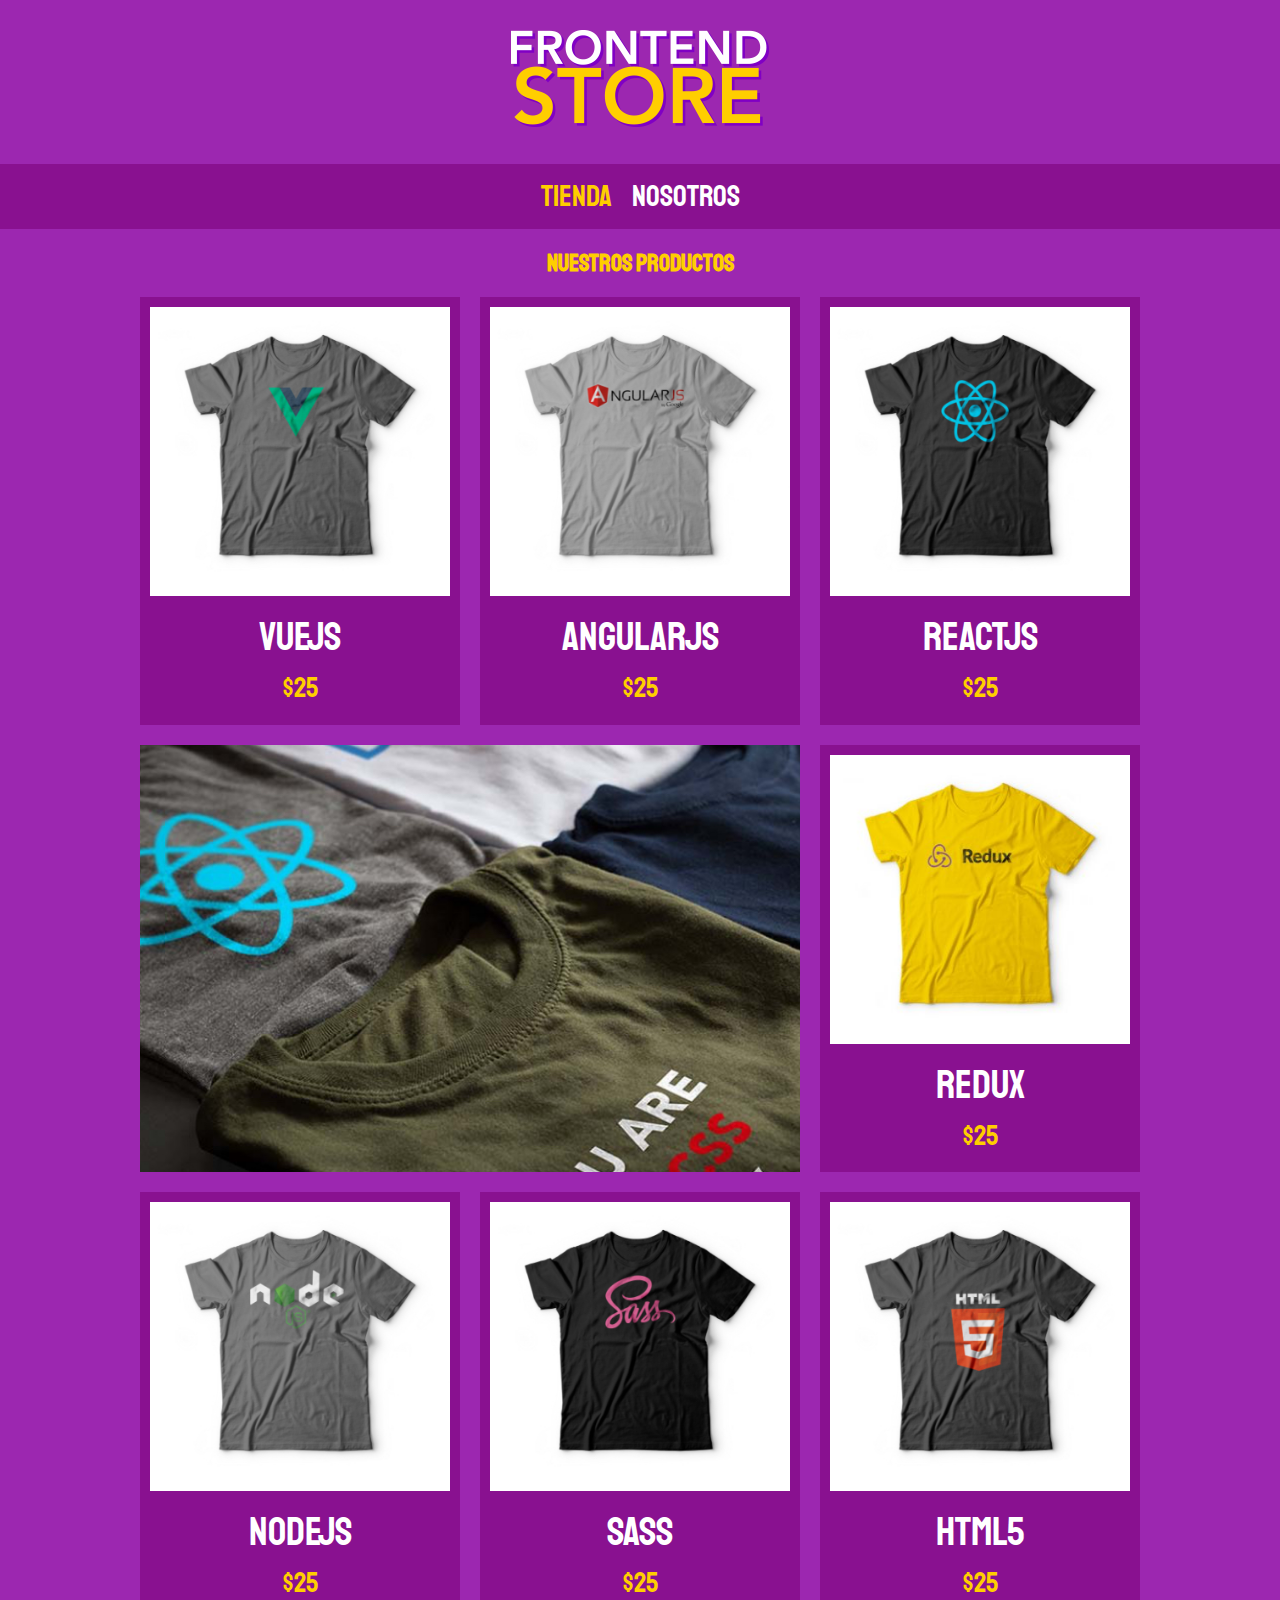
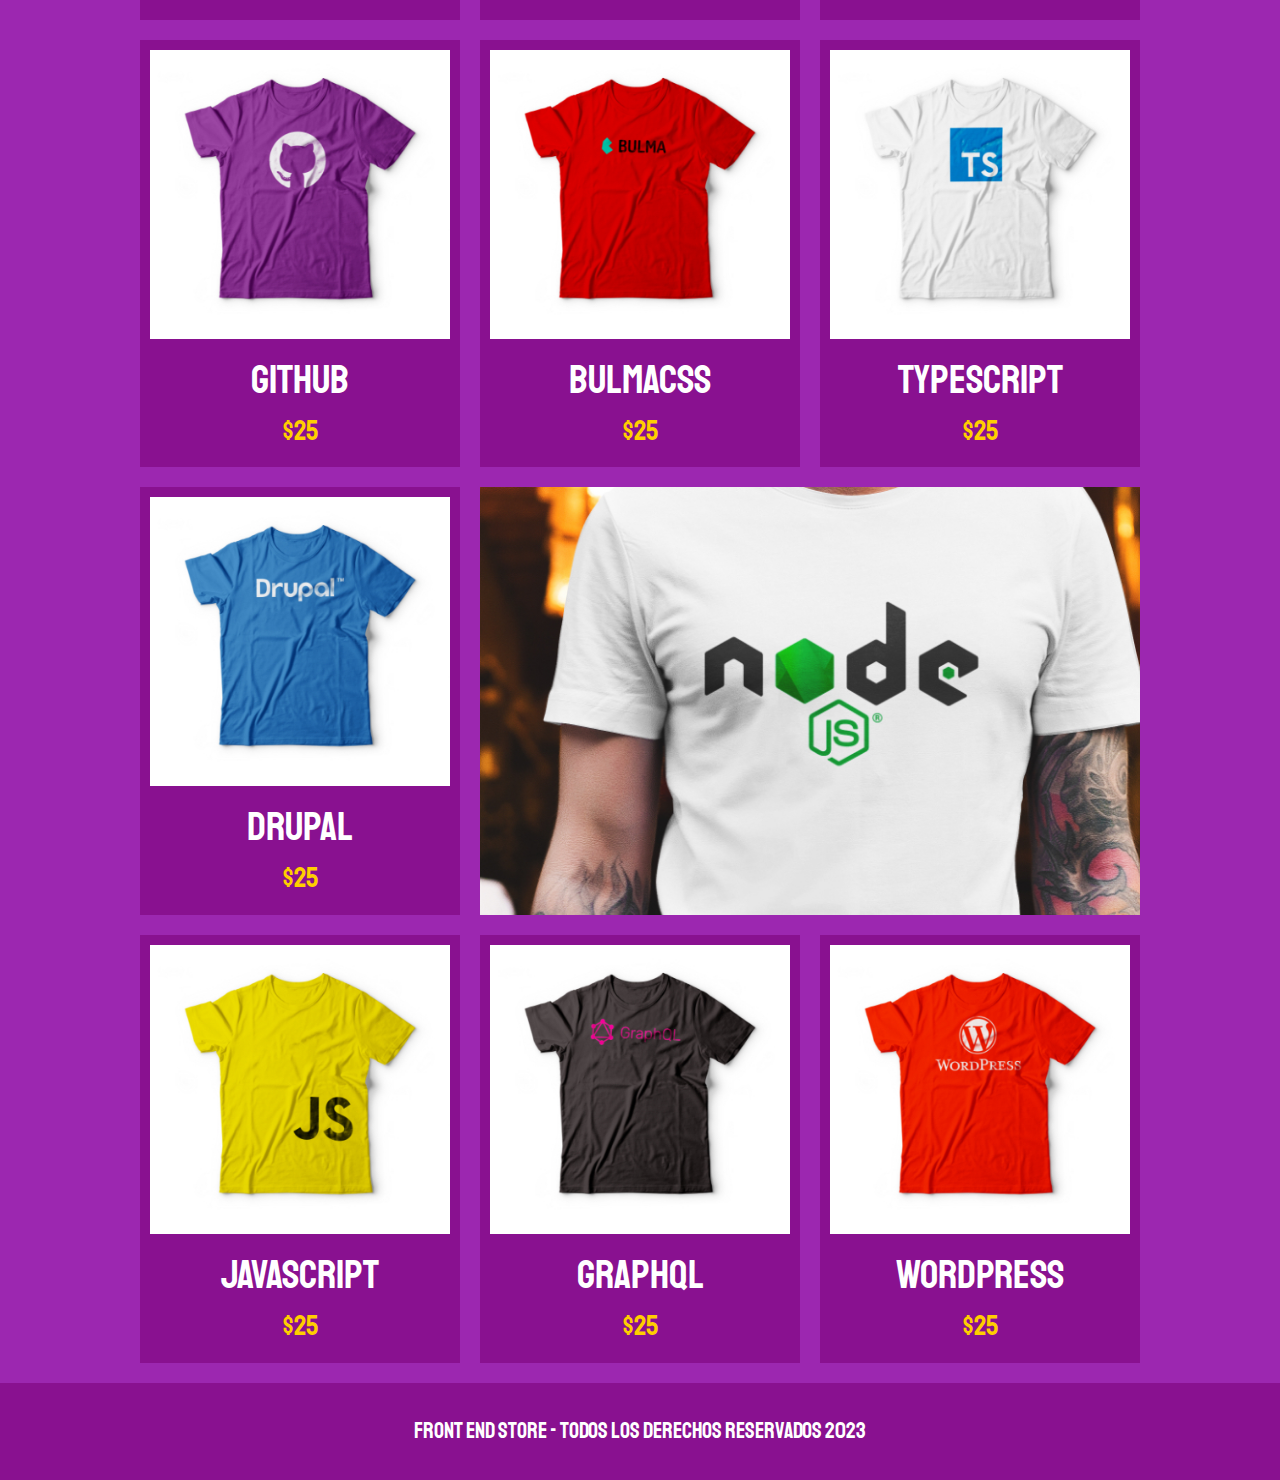
<file: index.html>
<!DOCTYPE html>
<html lang="en">
<head>
    <meta charset="UTF-8">
    <meta http-equiv="X-UA-Compatible" content="IE=edge">
    <meta name="viewport" content="width=device-width, initial-scale=1.0">
    <title>Document</title>
    <link rel="stylesheet" href="css/normalize.css">
    <link rel="preconnect" href="https://fonts.googleapis.com">
    <link rel="preconnect" href="https://fonts.gstatic.com" crossorigin>
    <link href="https://fonts.googleapis.com/css2?family=Staatliches&display=swap" rel="stylesheet">
    <link rel="stylesheet" href="css/style.css">

</head>
<body>
    <header class="header">
        <a href="index.html">
            <img class="header__logo" src="img/logo.png" alt="Logotipo">
        </a>
    </header>

    <nav class="navegacion">
        <a class="navegacion__enlace navegacion__enlace--activo" href="index.html">Tienda</a>
        <a class="navegacion__enlace" href="nosotros.html">Nosotros</a>
    </nav>

    <main class="contenedor">
        <h1>Nuestros Productos</h1>

        <div class="grid">
            <div class="producto">
                <a href="productos.html">
                    <img class="producto__imagen" src="img/1.jpg" alt="imagen camisa">
                    <div class="producto__informacion">
                        <p class="producto__nombre">VueJs</p>
                        <p class="producto__precio">$25</p>
                    </div>
                </a>
            </div> <!-- producto --> 

            <div class="producto">
                <a href="productos.html">
                    <img class="producto__imagen" src="img/2.jpg" alt="imagen camisa">
                    <div class="producto__informacion">
                        <p class="producto__nombre">AngularJs</p>
                        <p class="producto__precio">$25</p>
                    </div>
                </a>
            </div> <!-- producto --> 

            <div class="producto">
                <a href="productos.html">
                    <img class="producto__imagen" src="img/3.jpg" alt="imagen camisa">
                    <div class="producto__informacion">
                        <p class="producto__nombre">ReactJs</p>
                        <p class="producto__precio">$25</p>
                    </div>
                </a>
            </div> <!-- producto --> 

            <div class="producto">
                <a href="productos.html">
                    <img class="producto__imagen" src="img/4.jpg" alt="imagen camisa">
                    <div class="producto__informacion">
                        <p class="producto__nombre">Redux</p>
                        <p class="producto__precio">$25</p>
                    </div>
                </a>
            </div> <!-- producto --> 

            <div class="producto">
                <a href="productos.html">
                    <img class="producto__imagen" src="img/5.jpg" alt="imagen camisa">
                    <div class="producto__informacion">
                        <p class="producto__nombre">NodeJs</p>
                        <p class="producto__precio">$25</p>
                    </div>
                </a>
            </div> <!-- producto --> 

            <div class="producto">
                <a href="productos.html">
                    <img class="producto__imagen" src="img/6.jpg" alt="imagen camisa">
                    <div class="producto__informacion">
                        <p class="producto__nombre">SASS</p>
                        <p class="producto__precio">$25</p>
                    </div>
                </a>
            </div> <!-- producto --> 

            <div class="producto">
                <a href="productos.html">
                    <img class="producto__imagen" src="img/7.jpg" alt="imagen camisa">
                    <div class="producto__informacion">
                        <p class="producto__nombre">HTML5</p>
                        <p class="producto__precio">$25</p>
                    </div>
                </a>
            </div> <!-- producto --> 

            <div class="producto">
                <a href="productos.html">
                    <img class="producto__imagen" src="img/8.jpg" alt="imagen camisa">
                    <div class="producto__informacion">
                        <p class="producto__nombre">GitHub</p>
                        <p class="producto__precio">$25</p>
                    </div>
                </a>
            </div> <!-- producto --> 

            <div class="producto">
                <a href="productos.html">
                    <img class="producto__imagen" src="img/9.jpg" alt="imagen camisa">
                    <div class="producto__informacion">
                        <p class="producto__nombre">BulmaCSS</p>
                        <p class="producto__precio">$25</p>
                    </div>
                </a>
            </div> <!-- producto --> 

            <div class="producto">
                <a href="productos.html">
                    <img class="producto__imagen" src="img/10.jpg" alt="imagen camisa">
                    <div class="producto__informacion">
                        <p class="producto__nombre">TypeScript</p>
                        <p class="producto__precio">$25</p>
                    </div>
                </a>
            </div> <!-- producto --> 

            <div class="producto">
                <a href="productos.html">
                    <img class="producto__imagen" src="img/11.jpg" alt="imagen camisa">
                    <div class="producto__informacion">
                        <p class="producto__nombre">Drupal</p>
                        <p class="producto__precio">$25</p>
                    </div>
                </a>
            </div> <!-- producto --> 

            <div class="producto">
                <a href="productos.html">
                    <img class="producto__imagen" src="img/12.jpg" alt="imagen camisa">
                    <div class="producto__informacion">
                        <p class="producto__nombre">JavaScript</p>
                        <p class="producto__precio">$25</p>
                    </div>
                </a>
            </div> <!-- producto --> 

            <div class="producto">
                <a href="productos.html">
                    <img class="producto__imagen" src="img/13.jpg" alt="imagen camisa">
                    <div class="producto__informacion">
                        <p class="producto__nombre">GraphQl</p>
                        <p class="producto__precio">$25</p>
                    </div>
                </a>
            </div> <!-- producto --> 

            <div class="producto">
                <a href="productos.html">
                    <img class="producto__imagen" src="img/14.jpg" alt="imagen camisa">
                    <div class="producto__informacion">
                        <p class="producto__nombre">WordPress</p>
                        <p class="producto__precio">$25</p>
                    </div>
                </a>
            </div> <!-- producto --> 
            <div class="grafico grafico--camisas"></div>
            <div class="grafico grafico--node"></div>
        </div>
    </main>

    <footer class="footer">
        <p class="footer__texto">Front End Store - Todos los derechos reservados 2023</p>
    </footer>
    
</body>
</html>
</file>
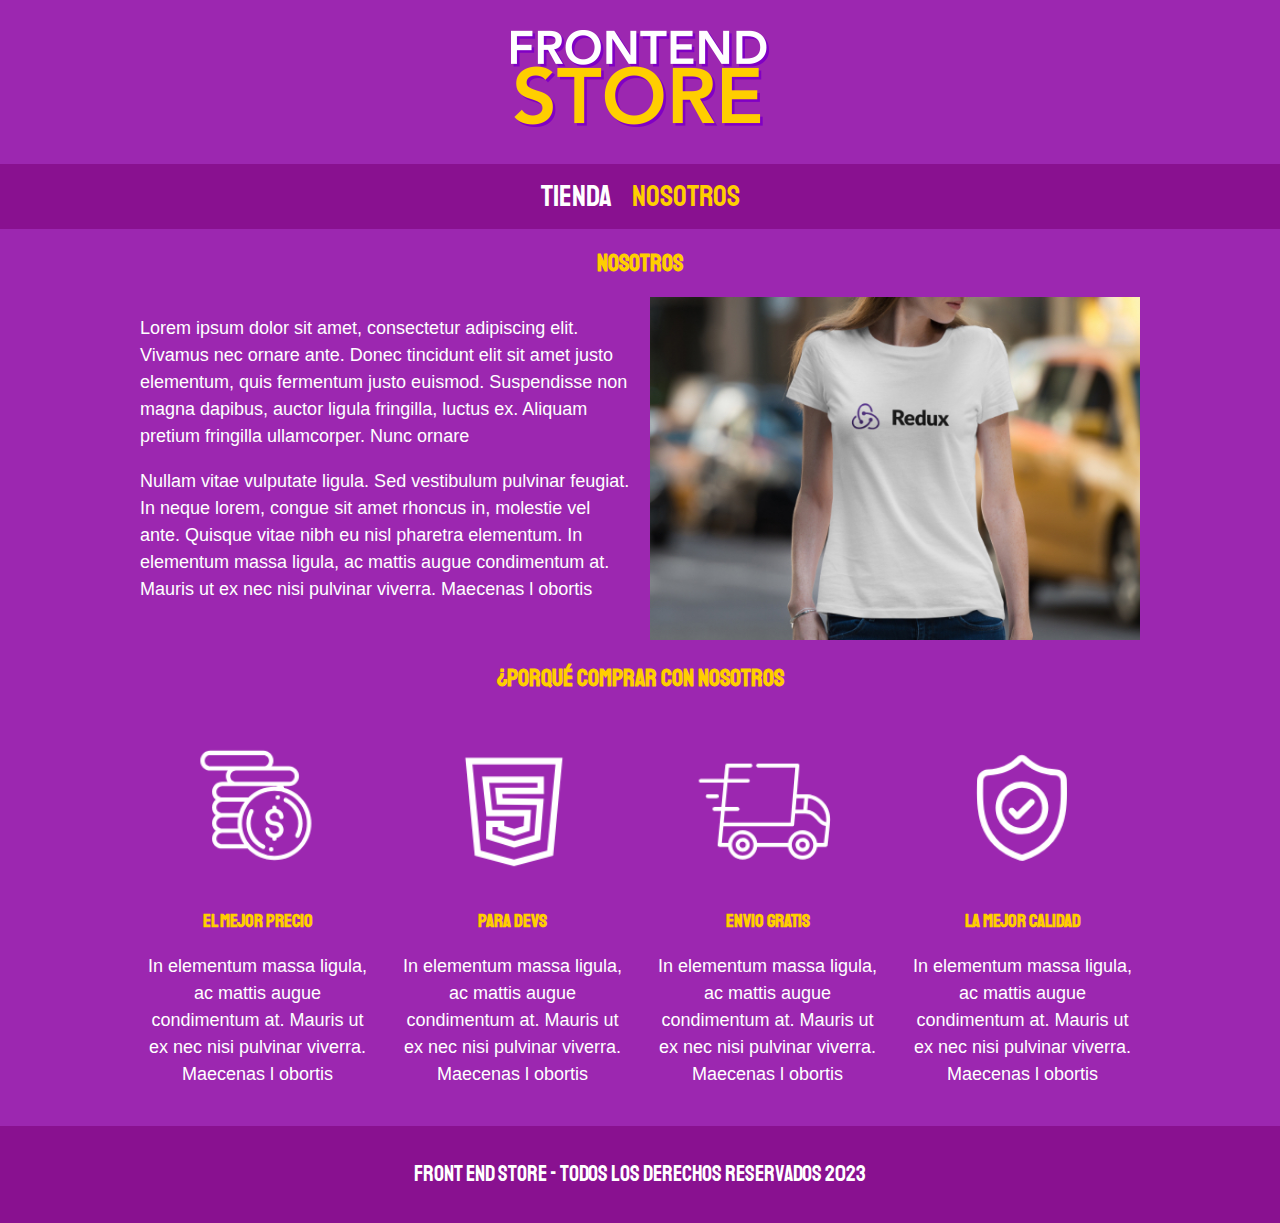
<file: nosotros.html>
<!DOCTYPE html>
<html lang="en">
<head>
    <meta charset="UTF-8">
    <meta http-equiv="X-UA-Compatible" content="IE=edge">
    <meta name="viewport" content="width=device-width, initial-scale=1.0">
    <title>Document</title>
    <link rel="stylesheet" href="css/normalize.css">
    <link rel="preconnect" href="https://fonts.googleapis.com">
    <link rel="preconnect" href="https://fonts.gstatic.com" crossorigin>
    <link href="https://fonts.googleapis.com/css2?family=Staatliches&display=swap" rel="stylesheet">
    <link rel="stylesheet" href="css/style.css">

</head>
<body>
    <header class="header">
        <a href="index.html">
            <img class="header__logo" src="img/logo.png" alt="Logotipo">
        </a>
    </header>

    <nav class="navegacion">
        <a class="navegacion__enlace " href="index.html">Tienda</a>
        <a class="navegacion__enlace navegacion__enlace--activo" href="nosotros.html">Nosotros</a>
    </nav>

    <main class="contenedor">
        <h1>Nosotros</h1>

        <div class="nosotros">
            <div class="nosotros__contenido">
                <p>
                    Lorem ipsum dolor sit amet, consectetur adipiscing elit. Vivamus nec ornare ante. 
                    Donec tincidunt elit sit amet justo elementum, quis fermentum justo euismod. 
                    Suspendisse non magna dapibus, auctor ligula fringilla, luctus ex. Aliquam pretium 
                    fringilla ullamcorper. Nunc ornare
                </p>
                <p>
                    Nullam vitae vulputate ligula. Sed vestibulum pulvinar feugiat. 
                    In neque lorem, congue sit amet rhoncus in, molestie vel ante. 
                    Quisque vitae nibh eu nisl pharetra elementum. In elementum massa ligula, ac
                    mattis augue condimentum at. Mauris ut ex nec nisi pulvinar viverra. Maecenas l
                    obortis
                </p>
            </div>
            <img class="nosotros__imagen" src="img/nosotros.jpg" alt="imagen nosotros">
        </div>
    </main>

    <section class="contenedor comprar">
        <h2 class="comprar__titulo">¿Porqué Comprar con nosotros</h2>

        <div class="bloques">
            <div class="bloque">
                <img class="bloque__imagen" src="img/icono_1.png" alt="porque comprar">
                <h3 class="bloque__titulo">El Mejor Precio</h3>
                <p>In elementum massa ligula, ac
                    mattis augue condimentum at. Mauris ut ex nec nisi pulvinar viverra. Maecenas l
                    obortis
                </p>
            </div><!--bloque-->

            <div class="bloque">
                <img class="bloque__imagen" src="img/icono_2.png" alt="porque comprar">
                <h3 class="bloque__titulo">Para Devs</h3>
                <p>In elementum massa ligula, ac
                    mattis augue condimentum at. Mauris ut ex nec nisi pulvinar viverra. Maecenas l
                    obortis
                </p>
            </div><!--bloque-->

            <div class="bloque">
                <img class="bloque__imagen" src="img/icono_3.png" alt="porque comprar">
                <h3 class="bloque__titulo">Envio Gratis</h3>
                <p>In elementum massa ligula, ac
                    mattis augue condimentum at. Mauris ut ex nec nisi pulvinar viverra. Maecenas l
                    obortis
                </p>
            </div><!--bloque-->

            <div class="bloque">
                <img class="bloque__imagen" src="img/icono_4.png" alt="porque comprar">
                <h3 class="bloque__titulo">La Mejor Calidad</h3>
                <p>In elementum massa ligula, ac
                    mattis augue condimentum at. Mauris ut ex nec nisi pulvinar viverra. Maecenas l
                    obortis
                </p>
            </div><!--bloque-->
        </div><!--bloques-->
    </section>

    <footer class="footer">
        <p class="footer__texto">Front End Store - Todos los derechos reservados 2023</p>
    </footer>
    
</body>
</html>
</file>
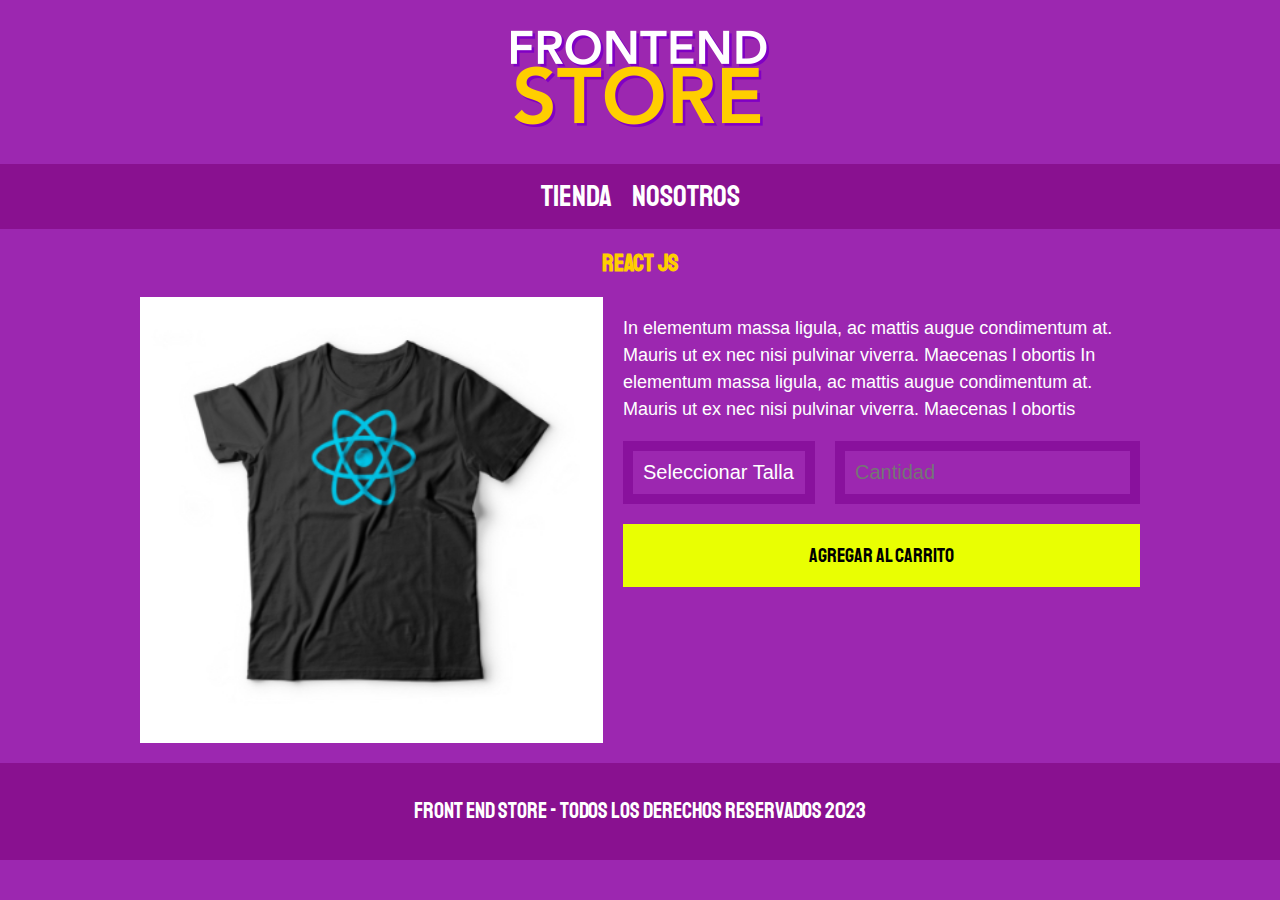
<file: productos.html>
<!DOCTYPE html>
<html lang="en">
<head>
    <meta charset="UTF-8">
    <meta http-equiv="X-UA-Compatible" content="IE=edge">
    <meta name="viewport" content="width=device-width, initial-scale=1.0">
    <title>Document</title>
    <link rel="stylesheet" href="css/normalize.css">
    <link rel="preconnect" href="https://fonts.googleapis.com">
    <link rel="preconnect" href="https://fonts.gstatic.com" crossorigin>
    <link href="https://fonts.googleapis.com/css2?family=Staatliches&display=swap" rel="stylesheet">
    <link rel="stylesheet" href="css/style.css">

</head>
<body>
    <header class="header">
        <a href="index.html">
            <img class="header__logo" src="img/logo.png" alt="Logotipo">
        </a>
    </header>

    <nav class="navegacion">
        <a class="navegacion__enlace " href="index.html">Tienda</a>
        <a class="navegacion__enlace" href="nosotros.html">Nosotros</a>
    </nav>

    <main class="contenedor">
        <h1>React JS</h1>

        <div class="camisa">
            <img class="camisa__imagen" src="img/3.jpg" alt="Imagen del producto">

            <div class="camisa__contenido">
                <p>In elementum massa ligula, ac
                    mattis augue condimentum at. Mauris ut ex nec nisi pulvinar viverra. Maecenas l
                    obortis In elementum massa ligula, ac
                    mattis augue condimentum at. Mauris ut ex nec nisi pulvinar viverra. Maecenas l
                    obortis</p>

                    <form class="formulario">
                        <select class="formulario__campo">
                            <option disabled selected>Seleccionar Talla</option>
                            <option value="">Chica</option>
                            <option value="">Mediana</option>
                            <option value="">Grande</option>
                        </select>
                        <input class="formulario__campo" type="number" placeholder="Cantidad" min="1">
                        <input class="formulario__submit" type="submit" value="Agregar al Carrito">
                    </form>
            </div>
        </div>
    </main>

    <footer class="footer">
        <p class="footer__texto">Front End Store - Todos los derechos reservados 2023</p>
    </footer>
    
</body>
</html>
</file>
<file: css/style.css>
:root{
    --primario: #9c27b0;
    --primarioOscuro: #89119d;
    --secundarioOscuro: #ffce00;
    --secundario: rgb(233,287,2);

}

html{
    box-sizing: border-box;
    font-size: 62.5%;
}

*,*::before, *::after{
    box-sizing: inherit;
}

/** Globales **/

body {
    background-color: #9c27b0;
    font-size: 1.6rem;
    line-height: 1.5;
}

p {
    font-size: 1.8rem;
    font-family: Arial, Helvetica, sans-serif;
    color: white;
}

a{
    text-decoration: none;
}

img{
    width: 100%;
}

.contenedor {
    max-width: 100rem;
    margin: 0 auto;
}

h1,h2,h3 {
    text-align: center;
    color: #ffce00;
    font-family: 'Staatliches', cursive;
}

h1{
    font-size: 4rem;
}

h1{
    font-size: 3.2rem;
}

h1{
    font-size: 2.4rem;
}

/** Header **/
.header{
    display: flex ;
    justify-content: center;
}

.header__logo {
    margin: 3rem 0;
}

/** Footer **/
.footer{
    background-color: #891190;
    padding: 1rem 0;
    margin-top: 2rem;
}

.footer__texto{
    font-family: 'Staatliches', cursive;
    text-align: center;
    font-size: 2.2rem;
}

/** Navegacion **/
.navegacion{
    background-color: #891190;
    padding: 1rem 0;
    display: flex;
    justify-content: center;
    /** gap: 2rem;  nuevo **/
}

.navegacion__enlace{
    font-family: 'Staatliches', cursive;
    color: white;
    font-size: 3rem;
    margin-right: 2rem;
}

.navegacion__enlace:last-of-type{
    margin-right: 0;
}

.navegacion__enlace--activo,
.navegacion__enlace:hover{
    color: #ffce00;
}

/** Grid **/
.grid{
    display: grid;
    grid-template-columns: repeat(2, 1fr);
    gap: 2rem;
}

@media (min-width: 768px) {
    .grid{
        grid-template-columns: repeat(3, 1fr);
    }
    
}

/**Productos **/
.producto{
    background-color: #891190;
    padding: 1rem;
}

.producto__nombre{
    font-size: 4rem;
}

.producto__precio{
    font-size: 2.8rem;
    color: #ffce00;
    
}

.producto__nombre,
.producto__precio{
    font-family: 'Staatliches', cursive;
    margin: 1rem 0;
    text-align: center;
    line-height: 1.2;
}

/** Graficos **/
.grafico {
    min-height: 30rem;
    background-repeat: no-repeat;
    background-size: cover;
    grid-column: 1/3;
}

.grafico--camisas{
    grid-row: 2/3;
    background-image: url(../img/grafico1.jpg);
}

.grafico--node{
    background-image: url(../img/grafico2.jpg);
    grid-row: 8/9;
    
}

@media (min-width: 768px) {
    .grafico--node{
        grid-row: 5/6;
        grid-column: 2/4;
    }
}

/** Nosotros **/
.nosotros{
    display: grid;
    grid-template-rows: repeat(2,auto);
}

@media (min-width: 768px) {
    .nosotros{
        grid-template-columns: repeat(2,1fr);
        column-gap: 2rem;
    }
}


.nosotros__imagen{
    grid-row: 1/2;
}

@media (min-width: 768px) {
    .nosotros__imagen{
        grid-column: 2/3;
    }
}

/** Bloques **/
.bloques{
    display: grid;
    grid-template-columns: repeat(2,1fr);
    gap: 2rem;
}

@media (min-width: 768px) {
    .bloques {
        grid-template-columns: repeat(4,1fr);
    }
}

.bloque{
    text-align: center;
}

.bloque__titulo{
    margin: 0;
}

/** Pagina del Producto**/
@media (min-width: 768px) {
    .camisa {
        display:grid;
        grid-template-columns: repeat(2,1fr);
        column-gap: 2rem;
    }
}

.formulario{
    display: grid;
    grid-template-columns: repeat(2,1fr);
    gap: 2rem;
}

.formulario__campo{
    border: 1rem solid var(--primarioOscuro);
    background-color: transparent;
    color: white;
    font-family: Arial, Helvetica, sans-serif;
    appearance: none;
}

@media (min-width: 768px) {
    .formulario__campo{
        font-size: 2rem;
        padding: 1rem;
    }
}

.formulario__submit{
    background-color: var(--secundario);
    border: none;
    font-size: 2rem;
    font-family: 'Staatliches', cursive;
    padding: 2rem;
    transition: background-color .3s ease;
    grid-column: 1/3;
}

.formulario__submit:hover{
    cursor: pointer;
    background-color: var(--secundarioOscuro);
}
</file>
